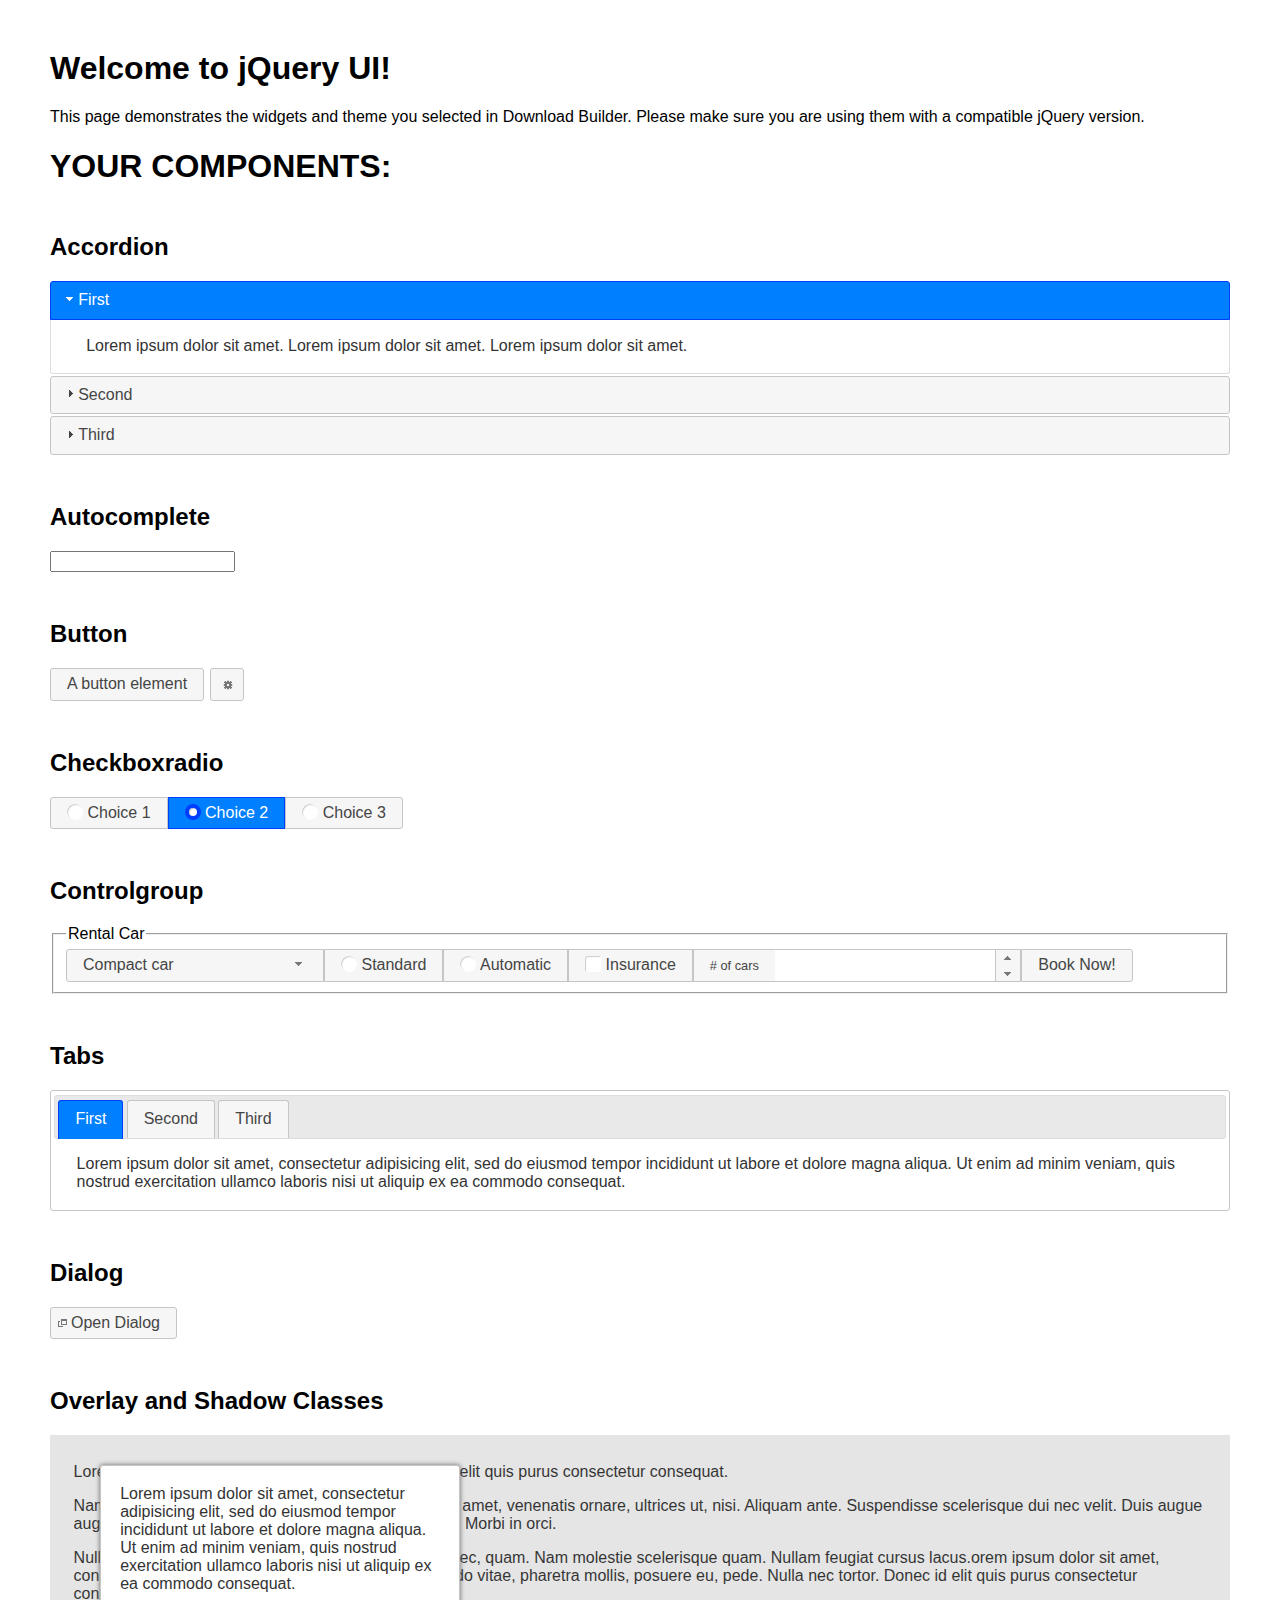
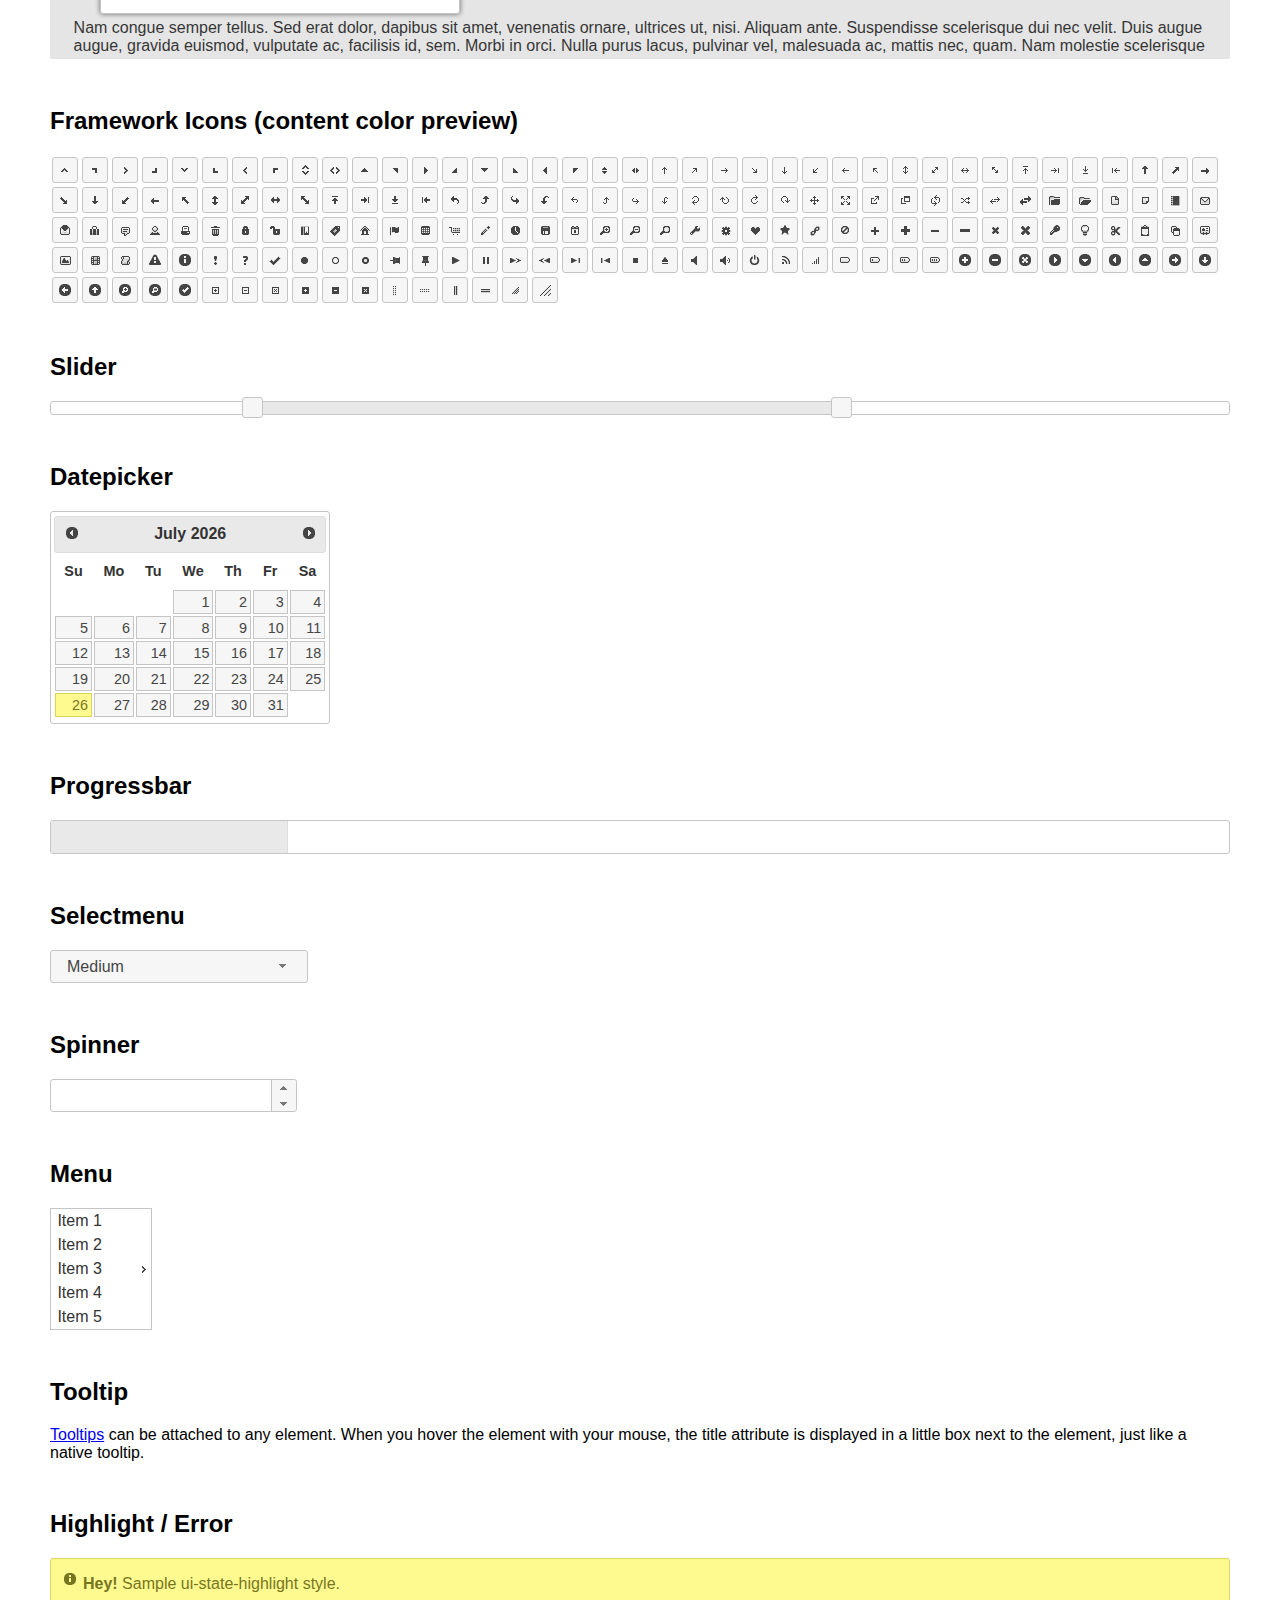
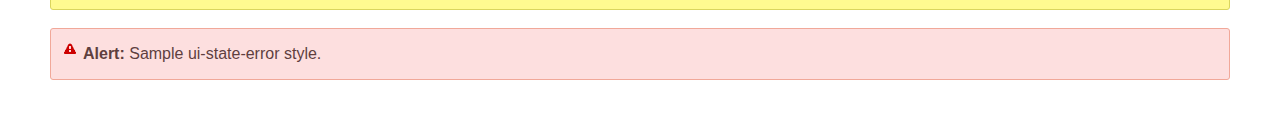
<file: src/main/resources/static/js/jquery-ui/index.html>
<!doctype html>
<html lang="us">
<head>
	<meta charset="utf-8">
	<title>jQuery UI Example Page</title>
	<link href="jquery-ui.css" rel="stylesheet">
	<style>
	body{
		font-family: "Trebuchet MS", sans-serif;
		margin: 50px;
	}
	.demoHeaders {
		margin-top: 2em;
	}
	#dialog-link {
		padding: .4em 1em .4em 20px;
		text-decoration: none;
		position: relative;
	}
	#dialog-link span.ui-icon {
		margin: 0 5px 0 0;
		position: absolute;
		left: .2em;
		top: 50%;
		margin-top: -8px;
	}
	#icons {
		margin: 0;
		padding: 0;
	}
	#icons li {
		margin: 2px;
		position: relative;
		padding: 4px 0;
		cursor: pointer;
		float: left;
		list-style: none;
	}
	#icons span.ui-icon {
		float: left;
		margin: 0 4px;
	}
	.fakewindowcontain .ui-widget-overlay {
		position: absolute;
	}
	select {
		width: 200px;
	}
	</style>
</head>
<body>

<h1>Welcome to jQuery UI!</h1>

<div class="ui-widget">
	<p>This page demonstrates the widgets and theme you selected in Download Builder. Please make sure you are using them with a compatible jQuery version.</p>
</div>

<h1>YOUR COMPONENTS:</h1>


<!-- Accordion -->
<h2 class="demoHeaders">Accordion</h2>
<div id="accordion">
	<h3>First</h3>
	<div>Lorem ipsum dolor sit amet. Lorem ipsum dolor sit amet. Lorem ipsum dolor sit amet.</div>
	<h3>Second</h3>
	<div>Phasellus mattis tincidunt nibh.</div>
	<h3>Third</h3>
	<div>Nam dui erat, auctor a, dignissim quis.</div>
</div>



<!-- Autocomplete -->
<h2 class="demoHeaders">Autocomplete</h2>
<div>
	<input id="autocomplete" title="type &quot;a&quot;">
</div>



<!-- Button -->
<h2 class="demoHeaders">Button</h2>
<button id="button">A button element</button>
<button id="button-icon">An icon-only button</button>



<!-- Checkboxradio -->
<h2 class="demoHeaders">Checkboxradio</h2>
<form style="margin-top: 1em;">
	<div id="radioset">
		<input type="radio" id="radio1" name="radio"><label for="radio1">Choice 1</label>
		<input type="radio" id="radio2" name="radio" checked="checked"><label for="radio2">Choice 2</label>
		<input type="radio" id="radio3" name="radio"><label for="radio3">Choice 3</label>
	</div>
</form>



<!-- Controlgroup -->
<h2 class="demoHeaders">Controlgroup</h2>
<fieldset>
	<legend>Rental Car</legend>
	<div id="controlgroup">
		<select id="car-type">
			<option>Compact car</option>
			<option>Midsize car</option>
			<option>Full size car</option>
			<option>SUV</option>
			<option>Luxury</option>
			<option>Truck</option>
			<option>Van</option>
		</select>
		<label for="transmission-standard">Standard</label>
		<input type="radio" name="transmission" id="transmission-standard">
		<label for="transmission-automatic">Automatic</label>
		<input type="radio" name="transmission" id="transmission-automatic">
		<label for="insurance">Insurance</label>
		<input type="checkbox" name="insurance" id="insurance">
		<label for="horizontal-spinner" class="ui-controlgroup-label"># of cars</label>
		<input id="horizontal-spinner" class="ui-spinner-input">
		<button>Book Now!</button>
	</div>
</fieldset>



<!-- Tabs -->
<h2 class="demoHeaders">Tabs</h2>
<div id="tabs">
	<ul>
		<li><a href="#tabs-1">First</a></li>
		<li><a href="#tabs-2">Second</a></li>
		<li><a href="#tabs-3">Third</a></li>
	</ul>
	<div id="tabs-1">Lorem ipsum dolor sit amet, consectetur adipisicing elit, sed do eiusmod tempor incididunt ut labore et dolore magna aliqua. Ut enim ad minim veniam, quis nostrud exercitation ullamco laboris nisi ut aliquip ex ea commodo consequat.</div>
	<div id="tabs-2">Phasellus mattis tincidunt nibh. Cras orci urna, blandit id, pretium vel, aliquet ornare, felis. Maecenas scelerisque sem non nisl. Fusce sed lorem in enim dictum bibendum.</div>
	<div id="tabs-3">Nam dui erat, auctor a, dignissim quis, sollicitudin eu, felis. Pellentesque nisi urna, interdum eget, sagittis et, consequat vestibulum, lacus. Mauris porttitor ullamcorper augue.</div>
</div>



<h2 class="demoHeaders">Dialog</h2>
<p>
	<button id="dialog-link" class="ui-button ui-corner-all ui-widget">
		<span class="ui-icon ui-icon-newwin"></span>Open Dialog
	</button>
</p>

<h2 class="demoHeaders">Overlay and Shadow Classes</h2>
<div style="position: relative; width: 96%; height: 200px; padding:1% 2%; overflow:hidden;" class="fakewindowcontain">
	<p>Lorem ipsum dolor sit amet,  Nulla nec tortor. Donec id elit quis purus consectetur consequat. </p><p>Nam congue semper tellus. Sed erat dolor, dapibus sit amet, venenatis ornare, ultrices ut, nisi. Aliquam ante. Suspendisse scelerisque dui nec velit. Duis augue augue, gravida euismod, vulputate ac, facilisis id, sem. Morbi in orci. </p><p>Nulla purus lacus, pulvinar vel, malesuada ac, mattis nec, quam. Nam molestie scelerisque quam. Nullam feugiat cursus lacus.orem ipsum dolor sit amet, consectetur adipiscing elit. Donec libero risus, commodo vitae, pharetra mollis, posuere eu, pede. Nulla nec tortor. Donec id elit quis purus consectetur consequat. </p><p>Nam congue semper tellus. Sed erat dolor, dapibus sit amet, venenatis ornare, ultrices ut, nisi. Aliquam ante. Suspendisse scelerisque dui nec velit. Duis augue augue, gravida euismod, vulputate ac, facilisis id, sem. Morbi in orci. Nulla purus lacus, pulvinar vel, malesuada ac, mattis nec, quam. Nam molestie scelerisque quam. </p><p>Nullam feugiat cursus lacus.orem ipsum dolor sit amet, consectetur adipiscing elit. Donec libero risus, commodo vitae, pharetra mollis, posuere eu, pede. Nulla nec tortor. Donec id elit quis purus consectetur consequat. Nam congue semper tellus. Sed erat dolor, dapibus sit amet, venenatis ornare, ultrices ut, nisi. Aliquam ante. </p><p>Suspendisse scelerisque dui nec velit. Duis augue augue, gravida euismod, vulputate ac, facilisis id, sem. Morbi in orci. Nulla purus lacus, pulvinar vel, malesuada ac, mattis nec, quam. Nam molestie scelerisque quam. Nullam feugiat cursus lacus.orem ipsum dolor sit amet, consectetur adipiscing elit. Donec libero risus, commodo vitae, pharetra mollis, posuere eu, pede. Nulla nec tortor. Donec id elit quis purus consectetur consequat. Nam congue semper tellus. Sed erat dolor, dapibus sit amet, venenatis ornare, ultrices ut, nisi. </p>

	<!-- ui-dialog -->
	<div class="ui-widget-overlay ui-front"></div>
	<div style="position: absolute; width: 320px; left: 50px; top: 30px; padding: 1.2em" class="ui-widget ui-front ui-widget-content ui-corner-all ui-widget-shadow">
		Lorem ipsum dolor sit amet, consectetur adipisicing elit, sed do eiusmod tempor incididunt ut labore et dolore magna aliqua. Ut enim ad minim veniam, quis nostrud exercitation ullamco laboris nisi ut aliquip ex ea commodo consequat.
	</div>

</div>

<!-- ui-dialog -->
<div id="dialog" title="Dialog Title">
	<p>Lorem ipsum dolor sit amet, consectetur adipisicing elit, sed do eiusmod tempor incididunt ut labore et dolore magna aliqua. Ut enim ad minim veniam, quis nostrud exercitation ullamco laboris nisi ut aliquip ex ea commodo consequat.</p>
</div>



<h2 class="demoHeaders">Framework Icons (content color preview)</h2>
<ul id="icons" class="ui-widget ui-helper-clearfix">
	<li class="ui-state-default ui-corner-all" title=".ui-icon-caret-1-n"><span class="ui-icon ui-icon-caret-1-n"></span></li>
	<li class="ui-state-default ui-corner-all" title=".ui-icon-caret-1-ne"><span class="ui-icon ui-icon-caret-1-ne"></span></li>
	<li class="ui-state-default ui-corner-all" title=".ui-icon-caret-1-e"><span class="ui-icon ui-icon-caret-1-e"></span></li>
	<li class="ui-state-default ui-corner-all" title=".ui-icon-caret-1-se"><span class="ui-icon ui-icon-caret-1-se"></span></li>
	<li class="ui-state-default ui-corner-all" title=".ui-icon-caret-1-s"><span class="ui-icon ui-icon-caret-1-s"></span></li>
	<li class="ui-state-default ui-corner-all" title=".ui-icon-caret-1-sw"><span class="ui-icon ui-icon-caret-1-sw"></span></li>
	<li class="ui-state-default ui-corner-all" title=".ui-icon-caret-1-w"><span class="ui-icon ui-icon-caret-1-w"></span></li>
	<li class="ui-state-default ui-corner-all" title=".ui-icon-caret-1-nw"><span class="ui-icon ui-icon-caret-1-nw"></span></li>
	<li class="ui-state-default ui-corner-all" title=".ui-icon-caret-2-n-s"><span class="ui-icon ui-icon-caret-2-n-s"></span></li>
	<li class="ui-state-default ui-corner-all" title=".ui-icon-caret-2-e-w"><span class="ui-icon ui-icon-caret-2-e-w"></span></li>
	<li class="ui-state-default ui-corner-all" title=".ui-icon-triangle-1-n"><span class="ui-icon ui-icon-triangle-1-n"></span></li>
	<li class="ui-state-default ui-corner-all" title=".ui-icon-triangle-1-ne"><span class="ui-icon ui-icon-triangle-1-ne"></span></li>
	<li class="ui-state-default ui-corner-all" title=".ui-icon-triangle-1-e"><span class="ui-icon ui-icon-triangle-1-e"></span></li>
	<li class="ui-state-default ui-corner-all" title=".ui-icon-triangle-1-se"><span class="ui-icon ui-icon-triangle-1-se"></span></li>
	<li class="ui-state-default ui-corner-all" title=".ui-icon-triangle-1-s"><span class="ui-icon ui-icon-triangle-1-s"></span></li>
	<li class="ui-state-default ui-corner-all" title=".ui-icon-triangle-1-sw"><span class="ui-icon ui-icon-triangle-1-sw"></span></li>
	<li class="ui-state-default ui-corner-all" title=".ui-icon-triangle-1-w"><span class="ui-icon ui-icon-triangle-1-w"></span></li>
	<li class="ui-state-default ui-corner-all" title=".ui-icon-triangle-1-nw"><span class="ui-icon ui-icon-triangle-1-nw"></span></li>
	<li class="ui-state-default ui-corner-all" title=".ui-icon-triangle-2-n-s"><span class="ui-icon ui-icon-triangle-2-n-s"></span></li>
	<li class="ui-state-default ui-corner-all" title=".ui-icon-triangle-2-e-w"><span class="ui-icon ui-icon-triangle-2-e-w"></span></li>
	<li class="ui-state-default ui-corner-all" title=".ui-icon-arrow-1-n"><span class="ui-icon ui-icon-arrow-1-n"></span></li>
	<li class="ui-state-default ui-corner-all" title=".ui-icon-arrow-1-ne"><span class="ui-icon ui-icon-arrow-1-ne"></span></li>
	<li class="ui-state-default ui-corner-all" title=".ui-icon-arrow-1-e"><span class="ui-icon ui-icon-arrow-1-e"></span></li>
	<li class="ui-state-default ui-corner-all" title=".ui-icon-arrow-1-se"><span class="ui-icon ui-icon-arrow-1-se"></span></li>
	<li class="ui-state-default ui-corner-all" title=".ui-icon-arrow-1-s"><span class="ui-icon ui-icon-arrow-1-s"></span></li>
	<li class="ui-state-default ui-corner-all" title=".ui-icon-arrow-1-sw"><span class="ui-icon ui-icon-arrow-1-sw"></span></li>
	<li class="ui-state-default ui-corner-all" title=".ui-icon-arrow-1-w"><span class="ui-icon ui-icon-arrow-1-w"></span></li>
	<li class="ui-state-default ui-corner-all" title=".ui-icon-arrow-1-nw"><span class="ui-icon ui-icon-arrow-1-nw"></span></li>
	<li class="ui-state-default ui-corner-all" title=".ui-icon-arrow-2-n-s"><span class="ui-icon ui-icon-arrow-2-n-s"></span></li>
	<li class="ui-state-default ui-corner-all" title=".ui-icon-arrow-2-ne-sw"><span class="ui-icon ui-icon-arrow-2-ne-sw"></span></li>
	<li class="ui-state-default ui-corner-all" title=".ui-icon-arrow-2-e-w"><span class="ui-icon ui-icon-arrow-2-e-w"></span></li>
	<li class="ui-state-default ui-corner-all" title=".ui-icon-arrow-2-se-nw"><span class="ui-icon ui-icon-arrow-2-se-nw"></span></li>
	<li class="ui-state-default ui-corner-all" title=".ui-icon-arrowstop-1-n"><span class="ui-icon ui-icon-arrowstop-1-n"></span></li>
	<li class="ui-state-default ui-corner-all" title=".ui-icon-arrowstop-1-e"><span class="ui-icon ui-icon-arrowstop-1-e"></span></li>
	<li class="ui-state-default ui-corner-all" title=".ui-icon-arrowstop-1-s"><span class="ui-icon ui-icon-arrowstop-1-s"></span></li>
	<li class="ui-state-default ui-corner-all" title=".ui-icon-arrowstop-1-w"><span class="ui-icon ui-icon-arrowstop-1-w"></span></li>
	<li class="ui-state-default ui-corner-all" title=".ui-icon-arrowthick-1-n"><span class="ui-icon ui-icon-arrowthick-1-n"></span></li>
	<li class="ui-state-default ui-corner-all" title=".ui-icon-arrowthick-1-ne"><span class="ui-icon ui-icon-arrowthick-1-ne"></span></li>
	<li class="ui-state-default ui-corner-all" title=".ui-icon-arrowthick-1-e"><span class="ui-icon ui-icon-arrowthick-1-e"></span></li>
	<li class="ui-state-default ui-corner-all" title=".ui-icon-arrowthick-1-se"><span class="ui-icon ui-icon-arrowthick-1-se"></span></li>
	<li class="ui-state-default ui-corner-all" title=".ui-icon-arrowthick-1-s"><span class="ui-icon ui-icon-arrowthick-1-s"></span></li>
	<li class="ui-state-default ui-corner-all" title=".ui-icon-arrowthick-1-sw"><span class="ui-icon ui-icon-arrowthick-1-sw"></span></li>
	<li class="ui-state-default ui-corner-all" title=".ui-icon-arrowthick-1-w"><span class="ui-icon ui-icon-arrowthick-1-w"></span></li>
	<li class="ui-state-default ui-corner-all" title=".ui-icon-arrowthick-1-nw"><span class="ui-icon ui-icon-arrowthick-1-nw"></span></li>
	<li class="ui-state-default ui-corner-all" title=".ui-icon-arrowthick-2-n-s"><span class="ui-icon ui-icon-arrowthick-2-n-s"></span></li>
	<li class="ui-state-default ui-corner-all" title=".ui-icon-arrowthick-2-ne-sw"><span class="ui-icon ui-icon-arrowthick-2-ne-sw"></span></li>
	<li class="ui-state-default ui-corner-all" title=".ui-icon-arrowthick-2-e-w"><span class="ui-icon ui-icon-arrowthick-2-e-w"></span></li>
	<li class="ui-state-default ui-corner-all" title=".ui-icon-arrowthick-2-se-nw"><span class="ui-icon ui-icon-arrowthick-2-se-nw"></span></li>
	<li class="ui-state-default ui-corner-all" title=".ui-icon-arrowthickstop-1-n"><span class="ui-icon ui-icon-arrowthickstop-1-n"></span></li>
	<li class="ui-state-default ui-corner-all" title=".ui-icon-arrowthickstop-1-e"><span class="ui-icon ui-icon-arrowthickstop-1-e"></span></li>
	<li class="ui-state-default ui-corner-all" title=".ui-icon-arrowthickstop-1-s"><span class="ui-icon ui-icon-arrowthickstop-1-s"></span></li>
	<li class="ui-state-default ui-corner-all" title=".ui-icon-arrowthickstop-1-w"><span class="ui-icon ui-icon-arrowthickstop-1-w"></span></li>
	<li class="ui-state-default ui-corner-all" title=".ui-icon-arrowreturnthick-1-w"><span class="ui-icon ui-icon-arrowreturnthick-1-w"></span></li>
	<li class="ui-state-default ui-corner-all" title=".ui-icon-arrowreturnthick-1-n"><span class="ui-icon ui-icon-arrowreturnthick-1-n"></span></li>
	<li class="ui-state-default ui-corner-all" title=".ui-icon-arrowreturnthick-1-e"><span class="ui-icon ui-icon-arrowreturnthick-1-e"></span></li>
	<li class="ui-state-default ui-corner-all" title=".ui-icon-arrowreturnthick-1-s"><span class="ui-icon ui-icon-arrowreturnthick-1-s"></span></li>
	<li class="ui-state-default ui-corner-all" title=".ui-icon-arrowreturn-1-w"><span class="ui-icon ui-icon-arrowreturn-1-w"></span></li>
	<li class="ui-state-default ui-corner-all" title=".ui-icon-arrowreturn-1-n"><span class="ui-icon ui-icon-arrowreturn-1-n"></span></li>
	<li class="ui-state-default ui-corner-all" title=".ui-icon-arrowreturn-1-e"><span class="ui-icon ui-icon-arrowreturn-1-e"></span></li>
	<li class="ui-state-default ui-corner-all" title=".ui-icon-arrowreturn-1-s"><span class="ui-icon ui-icon-arrowreturn-1-s"></span></li>
	<li class="ui-state-default ui-corner-all" title=".ui-icon-arrowrefresh-1-w"><span class="ui-icon ui-icon-arrowrefresh-1-w"></span></li>
	<li class="ui-state-default ui-corner-all" title=".ui-icon-arrowrefresh-1-n"><span class="ui-icon ui-icon-arrowrefresh-1-n"></span></li>
	<li class="ui-state-default ui-corner-all" title=".ui-icon-arrowrefresh-1-e"><span class="ui-icon ui-icon-arrowrefresh-1-e"></span></li>
	<li class="ui-state-default ui-corner-all" title=".ui-icon-arrowrefresh-1-s"><span class="ui-icon ui-icon-arrowrefresh-1-s"></span></li>
	<li class="ui-state-default ui-corner-all" title=".ui-icon-arrow-4"><span class="ui-icon ui-icon-arrow-4"></span></li>
	<li class="ui-state-default ui-corner-all" title=".ui-icon-arrow-4-diag"><span class="ui-icon ui-icon-arrow-4-diag"></span></li>
	<li class="ui-state-default ui-corner-all" title=".ui-icon-extlink"><span class="ui-icon ui-icon-extlink"></span></li>
	<li class="ui-state-default ui-corner-all" title=".ui-icon-newwin"><span class="ui-icon ui-icon-newwin"></span></li>
	<li class="ui-state-default ui-corner-all" title=".ui-icon-refresh"><span class="ui-icon ui-icon-refresh"></span></li>
	<li class="ui-state-default ui-corner-all" title=".ui-icon-shuffle"><span class="ui-icon ui-icon-shuffle"></span></li>
	<li class="ui-state-default ui-corner-all" title=".ui-icon-transfer-e-w"><span class="ui-icon ui-icon-transfer-e-w"></span></li>
	<li class="ui-state-default ui-corner-all" title=".ui-icon-transferthick-e-w"><span class="ui-icon ui-icon-transferthick-e-w"></span></li>
	<li class="ui-state-default ui-corner-all" title=".ui-icon-folder-collapsed"><span class="ui-icon ui-icon-folder-collapsed"></span></li>
	<li class="ui-state-default ui-corner-all" title=".ui-icon-folder-open"><span class="ui-icon ui-icon-folder-open"></span></li>
	<li class="ui-state-default ui-corner-all" title=".ui-icon-document"><span class="ui-icon ui-icon-document"></span></li>
	<li class="ui-state-default ui-corner-all" title=".ui-icon-document-b"><span class="ui-icon ui-icon-document-b"></span></li>
	<li class="ui-state-default ui-corner-all" title=".ui-icon-note"><span class="ui-icon ui-icon-note"></span></li>
	<li class="ui-state-default ui-corner-all" title=".ui-icon-mail-closed"><span class="ui-icon ui-icon-mail-closed"></span></li>
	<li class="ui-state-default ui-corner-all" title=".ui-icon-mail-open"><span class="ui-icon ui-icon-mail-open"></span></li>
	<li class="ui-state-default ui-corner-all" title=".ui-icon-suitcase"><span class="ui-icon ui-icon-suitcase"></span></li>
	<li class="ui-state-default ui-corner-all" title=".ui-icon-comment"><span class="ui-icon ui-icon-comment"></span></li>
	<li class="ui-state-default ui-corner-all" title=".ui-icon-person"><span class="ui-icon ui-icon-person"></span></li>
	<li class="ui-state-default ui-corner-all" title=".ui-icon-print"><span class="ui-icon ui-icon-print"></span></li>
	<li class="ui-state-default ui-corner-all" title=".ui-icon-trash"><span class="ui-icon ui-icon-trash"></span></li>
	<li class="ui-state-default ui-corner-all" title=".ui-icon-locked"><span class="ui-icon ui-icon-locked"></span></li>
	<li class="ui-state-default ui-corner-all" title=".ui-icon-unlocked"><span class="ui-icon ui-icon-unlocked"></span></li>
	<li class="ui-state-default ui-corner-all" title=".ui-icon-bookmark"><span class="ui-icon ui-icon-bookmark"></span></li>
	<li class="ui-state-default ui-corner-all" title=".ui-icon-tag"><span class="ui-icon ui-icon-tag"></span></li>
	<li class="ui-state-default ui-corner-all" title=".ui-icon-home"><span class="ui-icon ui-icon-home"></span></li>
	<li class="ui-state-default ui-corner-all" title=".ui-icon-flag"><span class="ui-icon ui-icon-flag"></span></li>
	<li class="ui-state-default ui-corner-all" title=".ui-icon-calculator"><span class="ui-icon ui-icon-calculator"></span></li>
	<li class="ui-state-default ui-corner-all" title=".ui-icon-cart"><span class="ui-icon ui-icon-cart"></span></li>
	<li class="ui-state-default ui-corner-all" title=".ui-icon-pencil"><span class="ui-icon ui-icon-pencil"></span></li>
	<li class="ui-state-default ui-corner-all" title=".ui-icon-clock"><span class="ui-icon ui-icon-clock"></span></li>
	<li class="ui-state-default ui-corner-all" title=".ui-icon-disk"><span class="ui-icon ui-icon-disk"></span></li>
	<li class="ui-state-default ui-corner-all" title=".ui-icon-calendar"><span class="ui-icon ui-icon-calendar"></span></li>
	<li class="ui-state-default ui-corner-all" title=".ui-icon-zoomin"><span class="ui-icon ui-icon-zoomin"></span></li>
	<li class="ui-state-default ui-corner-all" title=".ui-icon-zoomout"><span class="ui-icon ui-icon-zoomout"></span></li>
	<li class="ui-state-default ui-corner-all" title=".ui-icon-search"><span class="ui-icon ui-icon-search"></span></li>
	<li class="ui-state-default ui-corner-all" title=".ui-icon-wrench"><span class="ui-icon ui-icon-wrench"></span></li>
	<li class="ui-state-default ui-corner-all" title=".ui-icon-gear"><span class="ui-icon ui-icon-gear"></span></li>
	<li class="ui-state-default ui-corner-all" title=".ui-icon-heart"><span class="ui-icon ui-icon-heart"></span></li>
	<li class="ui-state-default ui-corner-all" title=".ui-icon-star"><span class="ui-icon ui-icon-star"></span></li>
	<li class="ui-state-default ui-corner-all" title=".ui-icon-link"><span class="ui-icon ui-icon-link"></span></li>
	<li class="ui-state-default ui-corner-all" title=".ui-icon-cancel"><span class="ui-icon ui-icon-cancel"></span></li>
	<li class="ui-state-default ui-corner-all" title=".ui-icon-plus"><span class="ui-icon ui-icon-plus"></span></li>
	<li class="ui-state-default ui-corner-all" title=".ui-icon-plusthick"><span class="ui-icon ui-icon-plusthick"></span></li>
	<li class="ui-state-default ui-corner-all" title=".ui-icon-minus"><span class="ui-icon ui-icon-minus"></span></li>
	<li class="ui-state-default ui-corner-all" title=".ui-icon-minusthick"><span class="ui-icon ui-icon-minusthick"></span></li>
	<li class="ui-state-default ui-corner-all" title=".ui-icon-close"><span class="ui-icon ui-icon-close"></span></li>
	<li class="ui-state-default ui-corner-all" title=".ui-icon-closethick"><span class="ui-icon ui-icon-closethick"></span></li>
	<li class="ui-state-default ui-corner-all" title=".ui-icon-key"><span class="ui-icon ui-icon-key"></span></li>
	<li class="ui-state-default ui-corner-all" title=".ui-icon-lightbulb"><span class="ui-icon ui-icon-lightbulb"></span></li>
	<li class="ui-state-default ui-corner-all" title=".ui-icon-scissors"><span class="ui-icon ui-icon-scissors"></span></li>
	<li class="ui-state-default ui-corner-all" title=".ui-icon-clipboard"><span class="ui-icon ui-icon-clipboard"></span></li>
	<li class="ui-state-default ui-corner-all" title=".ui-icon-copy"><span class="ui-icon ui-icon-copy"></span></li>
	<li class="ui-state-default ui-corner-all" title=".ui-icon-contact"><span class="ui-icon ui-icon-contact"></span></li>
	<li class="ui-state-default ui-corner-all" title=".ui-icon-image"><span class="ui-icon ui-icon-image"></span></li>
	<li class="ui-state-default ui-corner-all" title=".ui-icon-video"><span class="ui-icon ui-icon-video"></span></li>
	<li class="ui-state-default ui-corner-all" title=".ui-icon-script"><span class="ui-icon ui-icon-script"></span></li>
	<li class="ui-state-default ui-corner-all" title=".ui-icon-alert"><span class="ui-icon ui-icon-alert"></span></li>
	<li class="ui-state-default ui-corner-all" title=".ui-icon-info"><span class="ui-icon ui-icon-info"></span></li>
	<li class="ui-state-default ui-corner-all" title=".ui-icon-notice"><span class="ui-icon ui-icon-notice"></span></li>
	<li class="ui-state-default ui-corner-all" title=".ui-icon-help"><span class="ui-icon ui-icon-help"></span></li>
	<li class="ui-state-default ui-corner-all" title=".ui-icon-check"><span class="ui-icon ui-icon-check"></span></li>
	<li class="ui-state-default ui-corner-all" title=".ui-icon-bullet"><span class="ui-icon ui-icon-bullet"></span></li>
	<li class="ui-state-default ui-corner-all" title=".ui-icon-radio-off"><span class="ui-icon ui-icon-radio-off"></span></li>
	<li class="ui-state-default ui-corner-all" title=".ui-icon-radio-on"><span class="ui-icon ui-icon-radio-on"></span></li>
	<li class="ui-state-default ui-corner-all" title=".ui-icon-pin-w"><span class="ui-icon ui-icon-pin-w"></span></li>
	<li class="ui-state-default ui-corner-all" title=".ui-icon-pin-s"><span class="ui-icon ui-icon-pin-s"></span></li>
	<li class="ui-state-default ui-corner-all" title=".ui-icon-play"><span class="ui-icon ui-icon-play"></span></li>
	<li class="ui-state-default ui-corner-all" title=".ui-icon-pause"><span class="ui-icon ui-icon-pause"></span></li>
	<li class="ui-state-default ui-corner-all" title=".ui-icon-seek-next"><span class="ui-icon ui-icon-seek-next"></span></li>
	<li class="ui-state-default ui-corner-all" title=".ui-icon-seek-prev"><span class="ui-icon ui-icon-seek-prev"></span></li>
	<li class="ui-state-default ui-corner-all" title=".ui-icon-seek-end"><span class="ui-icon ui-icon-seek-end"></span></li>
	<li class="ui-state-default ui-corner-all" title=".ui-icon-seek-first"><span class="ui-icon ui-icon-seek-first"></span></li>
	<li class="ui-state-default ui-corner-all" title=".ui-icon-stop"><span class="ui-icon ui-icon-stop"></span></li>
	<li class="ui-state-default ui-corner-all" title=".ui-icon-eject"><span class="ui-icon ui-icon-eject"></span></li>
	<li class="ui-state-default ui-corner-all" title=".ui-icon-volume-off"><span class="ui-icon ui-icon-volume-off"></span></li>
	<li class="ui-state-default ui-corner-all" title=".ui-icon-volume-on"><span class="ui-icon ui-icon-volume-on"></span></li>
	<li class="ui-state-default ui-corner-all" title=".ui-icon-power"><span class="ui-icon ui-icon-power"></span></li>
	<li class="ui-state-default ui-corner-all" title=".ui-icon-signal-diag"><span class="ui-icon ui-icon-signal-diag"></span></li>
	<li class="ui-state-default ui-corner-all" title=".ui-icon-signal"><span class="ui-icon ui-icon-signal"></span></li>
	<li class="ui-state-default ui-corner-all" title=".ui-icon-battery-0"><span class="ui-icon ui-icon-battery-0"></span></li>
	<li class="ui-state-default ui-corner-all" title=".ui-icon-battery-1"><span class="ui-icon ui-icon-battery-1"></span></li>
	<li class="ui-state-default ui-corner-all" title=".ui-icon-battery-2"><span class="ui-icon ui-icon-battery-2"></span></li>
	<li class="ui-state-default ui-corner-all" title=".ui-icon-battery-3"><span class="ui-icon ui-icon-battery-3"></span></li>
	<li class="ui-state-default ui-corner-all" title=".ui-icon-circle-plus"><span class="ui-icon ui-icon-circle-plus"></span></li>
	<li class="ui-state-default ui-corner-all" title=".ui-icon-circle-minus"><span class="ui-icon ui-icon-circle-minus"></span></li>
	<li class="ui-state-default ui-corner-all" title=".ui-icon-circle-close"><span class="ui-icon ui-icon-circle-close"></span></li>
	<li class="ui-state-default ui-corner-all" title=".ui-icon-circle-triangle-e"><span class="ui-icon ui-icon-circle-triangle-e"></span></li>
	<li class="ui-state-default ui-corner-all" title=".ui-icon-circle-triangle-s"><span class="ui-icon ui-icon-circle-triangle-s"></span></li>
	<li class="ui-state-default ui-corner-all" title=".ui-icon-circle-triangle-w"><span class="ui-icon ui-icon-circle-triangle-w"></span></li>
	<li class="ui-state-default ui-corner-all" title=".ui-icon-circle-triangle-n"><span class="ui-icon ui-icon-circle-triangle-n"></span></li>
	<li class="ui-state-default ui-corner-all" title=".ui-icon-circle-arrow-e"><span class="ui-icon ui-icon-circle-arrow-e"></span></li>
	<li class="ui-state-default ui-corner-all" title=".ui-icon-circle-arrow-s"><span class="ui-icon ui-icon-circle-arrow-s"></span></li>
	<li class="ui-state-default ui-corner-all" title=".ui-icon-circle-arrow-w"><span class="ui-icon ui-icon-circle-arrow-w"></span></li>
	<li class="ui-state-default ui-corner-all" title=".ui-icon-circle-arrow-n"><span class="ui-icon ui-icon-circle-arrow-n"></span></li>
	<li class="ui-state-default ui-corner-all" title=".ui-icon-circle-zoomin"><span class="ui-icon ui-icon-circle-zoomin"></span></li>
	<li class="ui-state-default ui-corner-all" title=".ui-icon-circle-zoomout"><span class="ui-icon ui-icon-circle-zoomout"></span></li>
	<li class="ui-state-default ui-corner-all" title=".ui-icon-circle-check"><span class="ui-icon ui-icon-circle-check"></span></li>
	<li class="ui-state-default ui-corner-all" title=".ui-icon-circlesmall-plus"><span class="ui-icon ui-icon-circlesmall-plus"></span></li>
	<li class="ui-state-default ui-corner-all" title=".ui-icon-circlesmall-minus"><span class="ui-icon ui-icon-circlesmall-minus"></span></li>
	<li class="ui-state-default ui-corner-all" title=".ui-icon-circlesmall-close"><span class="ui-icon ui-icon-circlesmall-close"></span></li>
	<li class="ui-state-default ui-corner-all" title=".ui-icon-squaresmall-plus"><span class="ui-icon ui-icon-squaresmall-plus"></span></li>
	<li class="ui-state-default ui-corner-all" title=".ui-icon-squaresmall-minus"><span class="ui-icon ui-icon-squaresmall-minus"></span></li>
	<li class="ui-state-default ui-corner-all" title=".ui-icon-squaresmall-close"><span class="ui-icon ui-icon-squaresmall-close"></span></li>
	<li class="ui-state-default ui-corner-all" title=".ui-icon-grip-dotted-vertical"><span class="ui-icon ui-icon-grip-dotted-vertical"></span></li>
	<li class="ui-state-default ui-corner-all" title=".ui-icon-grip-dotted-horizontal"><span class="ui-icon ui-icon-grip-dotted-horizontal"></span></li>
	<li class="ui-state-default ui-corner-all" title=".ui-icon-grip-solid-vertical"><span class="ui-icon ui-icon-grip-solid-vertical"></span></li>
	<li class="ui-state-default ui-corner-all" title=".ui-icon-grip-solid-horizontal"><span class="ui-icon ui-icon-grip-solid-horizontal"></span></li>
	<li class="ui-state-default ui-corner-all" title=".ui-icon-gripsmall-diagonal-se"><span class="ui-icon ui-icon-gripsmall-diagonal-se"></span></li>
	<li class="ui-state-default ui-corner-all" title=".ui-icon-grip-diagonal-se"><span class="ui-icon ui-icon-grip-diagonal-se"></span></li>
</ul>


<!-- Slider -->
<h2 class="demoHeaders">Slider</h2>
<div id="slider"></div>



<!-- Datepicker -->
<h2 class="demoHeaders">Datepicker</h2>
<div id="datepicker"></div>



<!-- Progressbar -->
<h2 class="demoHeaders">Progressbar</h2>
<div id="progressbar"></div>



<!-- Progressbar -->
<h2 class="demoHeaders">Selectmenu</h2>
<select id="selectmenu">
	<option>Slower</option>
	<option>Slow</option>
	<option selected="selected">Medium</option>
	<option>Fast</option>
	<option>Faster</option>
</select>



<!-- Spinner -->
<h2 class="demoHeaders">Spinner</h2>
<input id="spinner">



<!-- Menu -->
<h2 class="demoHeaders">Menu</h2>
<ul style="width:100px;" id="menu">
	<li><div>Item 1</div></li>
	<li><div>Item 2</div></li>
	<li><div>Item 3</div>
		<ul>
			<li><div>Item 3-1</div></li>
			<li><div>Item 3-2</div></li>
			<li><div>Item 3-3</div></li>
			<li><div>Item 3-4</div></li>
			<li><div>Item 3-5</div></li>
		</ul>
	</li>
	<li><div>Item 4</div></li>
	<li><div>Item 5</div></li>
</ul>



<!-- Tooltip -->
<h2 class="demoHeaders">Tooltip</h2>
<p id="tooltip">
	<a href="#" title="That&apos;s what this widget is">Tooltips</a> can be attached to any element. When you hover
the element with your mouse, the title attribute is displayed in a little box next to the element, just like a native tooltip.
</p>


<!-- Highlight / Error -->
<h2 class="demoHeaders">Highlight / Error</h2>
<div class="ui-widget">
	<div class="ui-state-highlight ui-corner-all" style="margin-top: 20px; padding: 0 .7em;">
		<p><span class="ui-icon ui-icon-info" style="float: left; margin-right: .3em;"></span>
		<strong>Hey!</strong> Sample ui-state-highlight style.</p>
	</div>
</div>
<br>
<div class="ui-widget">
	<div class="ui-state-error ui-corner-all" style="padding: 0 .7em;">
		<p><span class="ui-icon ui-icon-alert" style="float: left; margin-right: .3em;"></span>
		<strong>Alert:</strong> Sample ui-state-error style.</p>
	</div>
</div>

<script src="external/jquery/jquery.js"></script>
<script src="jquery-ui.js"></script>
<script>

$( "#accordion" ).accordion();



var availableTags = [
	"ActionScript",
	"AppleScript",
	"Asp",
	"BASIC",
	"C",
	"C++",
	"Clojure",
	"COBOL",
	"ColdFusion",
	"Erlang",
	"Fortran",
	"Groovy",
	"Haskell",
	"Java",
	"JavaScript",
	"Lisp",
	"Perl",
	"PHP",
	"Python",
	"Ruby",
	"Scala",
	"Scheme"
];
$( "#autocomplete" ).autocomplete({
	source: availableTags
});



$( "#button" ).button();
$( "#button-icon" ).button({
	icon: "ui-icon-gear",
	showLabel: false
});



$( "#radioset" ).buttonset();



$( "#controlgroup" ).controlgroup();



$( "#tabs" ).tabs();



$( "#dialog" ).dialog({
	autoOpen: false,
	width: 400,
	buttons: [
		{
			text: "Ok",
			click: function() {
				$( this ).dialog( "close" );
			}
		},
		{
			text: "Cancel",
			click: function() {
				$( this ).dialog( "close" );
			}
		}
	]
});

// Link to open the dialog
$( "#dialog-link" ).click(function( event ) {
	$( "#dialog" ).dialog( "open" );
	event.preventDefault();
});



$( "#datepicker" ).datepicker({
	inline: true
});



$( "#slider" ).slider({
	range: true,
	values: [ 17, 67 ]
});



$( "#progressbar" ).progressbar({
	value: 20
});



$( "#spinner" ).spinner();



$( "#menu" ).menu();



$( "#tooltip" ).tooltip();



$( "#selectmenu" ).selectmenu();


// Hover states on the static widgets
$( "#dialog-link, #icons li" ).hover(
	function() {
		$( this ).addClass( "ui-state-hover" );
	},
	function() {
		$( this ).removeClass( "ui-state-hover" );
	}
);
</script>
</body>
</html>
</file>
